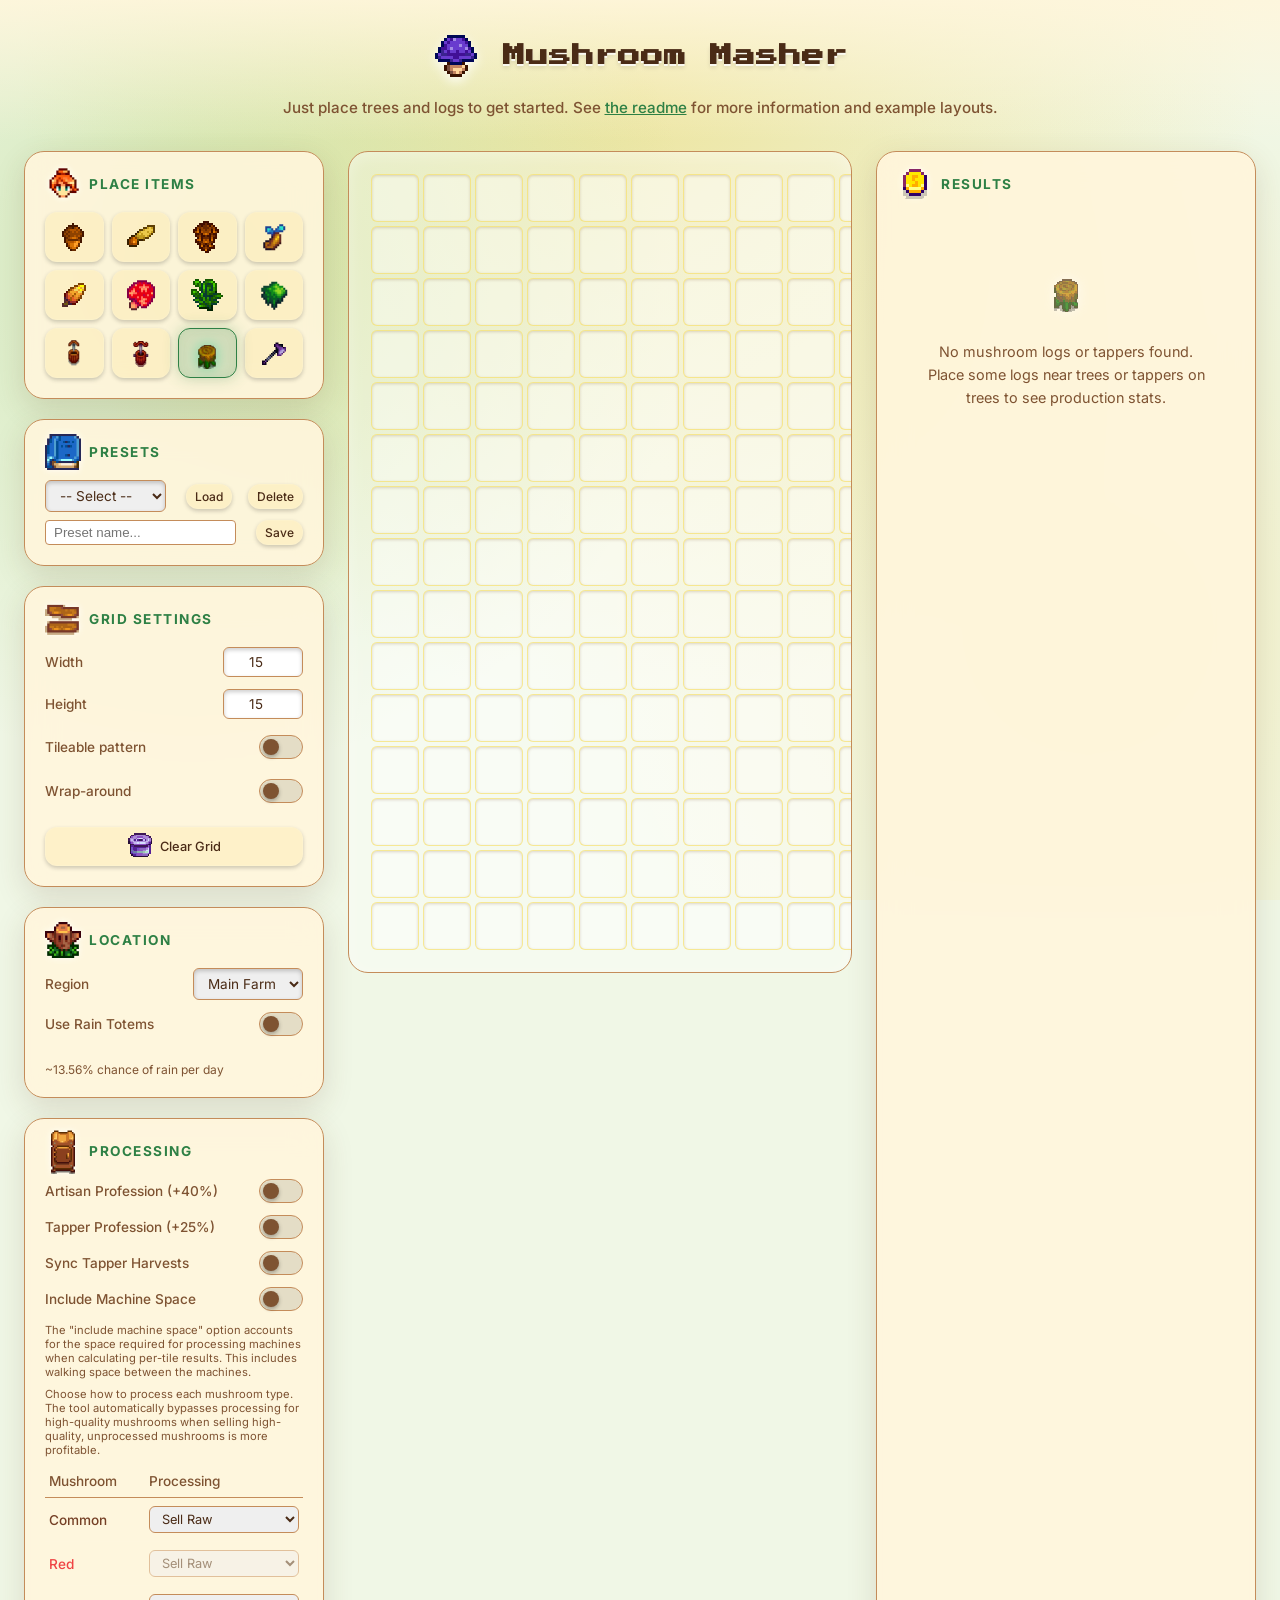
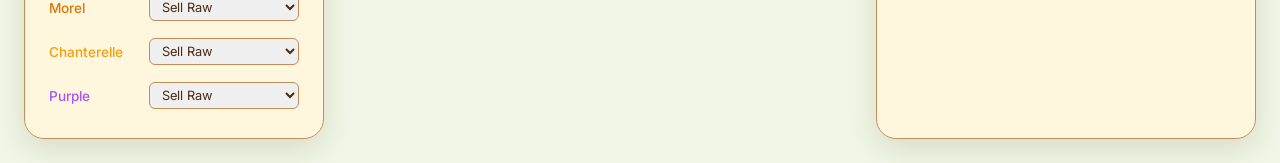
<file: index.html>
<!DOCTYPE html>
<html lang="en">

<head>
  <meta charset="UTF-8">
  <meta name="viewport" content="width=device-width, initial-scale=1.0">
  <title>Mushroom Masher - Stardew Valley</title>
  <meta name="description"
    content="Design optimal mushroom log farms for Stardew Valley. Place trees and mushroom logs, calculate harvest yields and gold income.">
  <link rel="stylesheet" href="index.css">
  <link rel="icon" type="image/png" href="assets/Purple_Mushroom.png">
</head>

<body>

  <header class="app-header">
    <h1><img src="assets/Purple_Mushroom.png" alt="Purple Mushroom"
        style="width: 48px; height: 48px; vertical-align: middle; margin-bottom: 6px; image-rendering: pixelated; filter: drop-shadow(0 4px 6px rgba(255,255,255,0.9));">
      Mushroom Masher</h1>
    <p class="subtitle">Just place trees and logs to get started. See <a
        href="https://github.com/fwiffo/mushroom-masher/blob/main/README.md">the readme</a> for
      more information and example layouts.</p>
  </header>

  <div class="app-layout">

    <!-- ── Left Sidebar: Tools & Settings ──────────── -->
    <aside class="sidebar" id="sidebar">

      <!-- Tool Palette -->
      <div class="panel">
        <h2 class="panel-title"><img src="assets/Robin_Icon.png" class="header-icon" alt=""> Place Items</h2>
        <div class="tool-grid" id="tool-grid">
          <button class="tool-btn" data-tool="oak" title="Oak Tree"><img src="assets/Acorn.png" class="tool-icon oak"
              alt="Oak"></button>
          <button class="tool-btn" data-tool="maple" title="Maple Tree"><img src="assets/Maple_Seed.png"
              class="tool-icon maple" alt="Maple"></button>
          <button class="tool-btn" data-tool="pine" title="Pine Tree"><img src="assets/Pine_Cone.png"
              class="tool-icon pine" alt="Pine"></button>
          <button class="tool-btn" data-tool="mystic" title="Mystic Tree"><img src="assets/Mystic_Tree_Seed.png"
              class="tool-icon mystic" alt="Mystic"></button>
          <button class="tool-btn" data-tool="mahogany" title="Mahogany Tree"><img src="assets/Mahogany_Seed.png"
              class="tool-icon mahogany" alt="Mahogany"></button>
          <button class="tool-btn" data-tool="mushroom" title="Mushroom Tree"><img src="assets/Mushroom_Tree.png"
              class="tool-icon mushroom" alt="Mushroom Tree"></button>
          <button class="tool-btn" data-tool="green_rain" title="Green Rain Tree"><img
              src="assets/Green_Rain_Tree_3.png" class="tool-icon green_rain" alt="Green Rain"></button>
          <button class="tool-btn" data-tool="moss" title="Moss"><img src="assets/Moss.png" class="tool-icon moss"
              alt="Moss"></button>
          <button class="tool-btn" data-tool="tapper" title="Tapper"><img src="assets/Tapper.png"
              class="tool-icon tapper" alt="Tapper"></button>
          <button class="tool-btn" data-tool="heavy_tapper" title="Heavy Tapper"><img src="assets/Heavy_Tapper.png"
              class="tool-icon heavy_tapper" alt="Heavy Tapper"></button>
          <button class="tool-btn" data-tool="mushlog" title="Mushroom Log"><img src="assets/Mushroom_Log.png"
              class="tool-icon mushlog" alt="Mushroom Log"></button>
          <button class="tool-btn" data-tool="eraser" title="Eraser"><img src="assets/Iridium_Axe.png"
              class="tool-icon eraser" alt="Iridium Axe Eraser"></button>
        </div>
      </div>

      <!-- Presets -->
      <div class="panel">
        <h2 class="panel-title"><img src="assets/Lost_Book.png" class="header-icon" alt=""> Presets</h2>
        <div class="setting-row" style="margin-bottom: 8px;">
          <select id="preset-select" style="flex: 1; margin-right: 8px;">
            <option value="">-- Select --</option>
          </select>
          <button id="load-preset-btn" class="tool-btn" style="padding: 4px 8px; font-size: 0.75rem;">Load</button>
          <button id="delete-preset-btn" class="tool-btn"
            style="padding: 4px 8px; font-size: 0.75rem; margin-left: 4px;">Delete</button>
        </div>
        <div class="setting-row" style="margin-bottom: 0;">
          <input type="text" id="preset-name" placeholder="Preset name..."
            style="flex: 1; margin-right: 8px; min-width: 0; border: 1px solid var(--panel-border); color: var(--text-primary); padding: 4px 8px; border-radius: 4px;">
          <button id="save-preset-btn" class="tool-btn" style="padding: 4px 8px; font-size: 0.75rem;">Save</button>
        </div>
      </div>

      <!-- Grid Settings -->
      <div class="panel">
        <h2 class="panel-title"><img src="assets/Wood_Path.png" class="header-icon" alt=""> Grid Settings</h2>
        <div class="setting-row">
          <label for="grid-width">Width</label>
          <input type="number" id="grid-width" min="2" max="30" value="15">
        </div>
        <div class="setting-row">
          <label for="grid-height">Height</label>
          <input type="number" id="grid-height" min="2" max="30" value="15">
        </div>
        <div class="toggle-row">
          <label>Tileable pattern</label>
          <label class="toggle">
            <input type="checkbox" id="tileable-mode">
            <span class="slider"></span>
          </label>
        </div>
        <div class="toggle-row">
          <label>Wrap-around</label>
          <label class="toggle">
            <input type="checkbox" id="wrap-around">
            <span class="slider"></span>
          </label>
        </div>
        <div id="tile-size-settings" style="display:none;">
          <div class="setting-row">
            <label for="tile-width">Tile W</label>
            <input type="number" id="tile-width" min="2" max="30" value="7">
          </div>
          <div class="setting-row">
            <label for="tile-height">Tile H</label>
            <input type="number" id="tile-height" min="2" max="30" value="7">
          </div>
          <div class="tile-info">
            <strong>Wrap-around:</strong> Calculates production as an
            infinitely-repeating pattern. This can be used to evaluate the relative efficiency of different tileable
            farm patterns.
          </div>
        </div>
        <button class="clear-btn" id="clear-grid" style="margin-top: 8px;">
          <img src="assets/Trash_Can_Iridium.png" alt="Clear"
            style="height: 24px; width: 24px; vertical-align: middle; margin-right: 8px; image-rendering: pixelated; margin-top: -3px;">
          Clear Grid
        </button>
      </div>

      <!-- Location Settings -->
      <div class="panel">
        <h2 class="panel-title"><img src="assets/Warp_Totem_Farm.png" class="header-icon" alt=""> Location</h2>
        <div class="setting-row" style="margin-bottom: 0;">
          <label for="farm-location">Region</label>
          <select id="farm-location" style="width:110px;">
            <option value="main">Main Farm</option>
            <option value="ginger">Ginger Island</option>
            <option value="desert">Calico Desert</option>
          </select>
        </div>
        <div class="toggle-row" style="margin-top: 8px;">
          <label>Use Rain Totems</label>
          <label class="toggle">
            <input type="checkbox" id="rain-totem-mode">
            <span class="slider"></span>
          </label>
        </div>
        <div id="rain-frequency-display" style="font-size: 0.75rem; color: var(--text-secondary); margin-top: 10px;">
          ~13.56% chance of rain per day
        </div>
      </div>

      <!-- Processing Options -->
      <div class="panel">
        <h2 class="panel-title"><img src="assets/Dehydrator.png" class="header-icon" alt=""> Processing</h2>
        <div class="toggle-row" style="margin-bottom: 12px; padding: 0;">
          <label>Artisan Profession (+40%)</label>
          <label class="toggle">
            <input type="checkbox" id="artisan-profession">
            <span class="slider"></span>
          </label>
        </div>
        <div class="toggle-row" style="margin-bottom: 12px; padding: 0;">
          <label>Tapper Profession (+25%)</label>
          <label class="toggle">
            <input type="checkbox" id="tapper-profession">
            <span class="slider"></span>
          </label>
        </div>
        <div class="toggle-row" style="margin-bottom: 12px; padding: 0;">
          <label>Sync Tapper Harvests</label>
          <label class="toggle">
            <input type="checkbox" id="sync-tappers">
            <span class="slider"></span>
          </label>
        </div>
        <div class="toggle-row" style="margin-bottom: 12px; padding: 0;">
          <label>Include Machine Space</label>
          <label class="toggle">
            <input type="checkbox" id="include-machines-space">
            <span class="slider"></span>
          </label>
        </div>
        <p style="font-size:0.7rem; color:var(--text-secondary); margin-bottom:8px;">
          The "include machine space" option accounts for the space required for
          processing machines when calculating per-tile results. This includes
          walking space between the machines.
        </p>
        <p style="font-size:0.7rem; color:var(--text-secondary); margin-bottom:8px;">
          Choose how to process each mushroom type. The tool automatically
          bypasses processing for high-quality mushrooms when selling
          high-quality, unprocessed mushrooms is more profitable.
        </p>
        <table class="processing-table" id="processing-table">
          <thead>
            <tr>
              <th>Mushroom</th>
              <th>Processing</th>
            </tr>
          </thead>
          <tbody>
            <tr>
              <td style="color:var(--color-common)">Common</td>
              <td>
                <select data-mushroom="common" class="processing-select">
                  <option value="raw">Sell Raw</option>
                  <option value="preserves">Preserves Jar</option>
                  <option value="dehydrator">Dehydrator</option>
                </select>
              </td>
            </tr>
            <tr>
              <td style="color:var(--color-red)">Red</td>
              <td>
                <select data-mushroom="red" class="processing-select" disabled>
                  <option value="raw">Sell Raw</option>
                </select>
              </td>
            </tr>
            <tr>
              <td style="color:var(--color-morel)">Morel</td>
              <td>
                <select data-mushroom="morel" class="processing-select">
                  <option value="raw">Sell Raw</option>
                  <option value="preserves">Preserves Jar</option>
                  <option value="dehydrator">Dehydrator</option>
                </select>
              </td>
            </tr>
            <tr>
              <td style="color:var(--color-chanterelle)">Chanterelle</td>
              <td>
                <select data-mushroom="chanterelle" class="processing-select">
                  <option value="raw">Sell Raw</option>
                  <option value="preserves">Preserves Jar</option>
                  <option value="dehydrator">Dehydrator</option>
                </select>
              </td>
            </tr>
            <tr>
              <td style="color:var(--color-purple)">Purple</td>
              <td>
                <select data-mushroom="purple" class="processing-select">
                  <option value="raw">Sell Raw</option>
                  <option value="preserves">Preserves Jar</option>
                  <option value="dehydrator">Dehydrator</option>
                </select>
              </td>
            </tr>
          </tbody>
        </table>
      </div>

    </aside>

    <!-- ── Main Grid Area ──────────────────────────── -->
    <main class="main-area">
      <div class="grid-wrapper">
        <div class="farm-grid" id="farm-grid"></div>
      </div>
    </main>

    <!-- ── Right Panel: Results ────────────────────── -->
    <aside class="results-area" id="results-area">
      <div class="panel">
        <div style="display:flex; justify-content:space-between; align-items:center; margin-bottom:10px;">
          <h2 class="panel-title" style="margin:0;"><img src="assets/Gold.png" class="header-icon" alt=""> Results</h2>
          <div style="display:flex; gap:8px;">
            <button id="inspect-mode-btn" class="tool-btn" style="padding:4px 8px; font-size:0.8rem; display:none;"><img
                src="assets/Magnifying_Glass.png" class="btn-icon" alt=""> Inspect</button>
            <button id="show-math-btn" class="tool-btn" style="padding:4px 8px; font-size:0.8rem; display:none;"><img
                src="assets/Magnifying_Glass.png" class="btn-icon" alt=""> Show Math</button>
          </div>
        </div>
        <div id="results-content">
          <div class="empty-state">
            <img src="assets/Mushroom_Log.png" class="icon" alt="Log" style="image-rendering: pixelated;">
            <p>Place some <strong>Mushroom Logs</strong> and trees on the grid to get started.</p>
          </div>
        </div>


      </div>
    </aside>

  </div>

  <!-- ── Modal ─────────────────────────────────────── -->
  <div id="math-modal" class="modal-overlay">
    <div class="modal-content">
      <div class="modal-header">
        <h2 style="font-size:0.8rem; color:var(--text-accent); margin:0; display:flex; align-items:center; gap:6px;">
          <img src="assets/Farm_Computer.png" class="header-icon" alt=""> Calculation
          Breakdown
        </h2>
        <button class="modal-close" id="close-modal-btn">✖</button>
      </div>
      <div class="modal-body" id="modal-body">
        <!-- Injected by JS -->
      </div>
    </div>
  </div>

  <!-- Tooltip -->
  <div id="inspect-tooltip" class="hidden"></div>

  <script src="state.js"></script>
  <script src="game-logic.js"></script>
  <script src="ui.js"></script>
  <script src="app.js"></script>
</body>

</html>
</file>
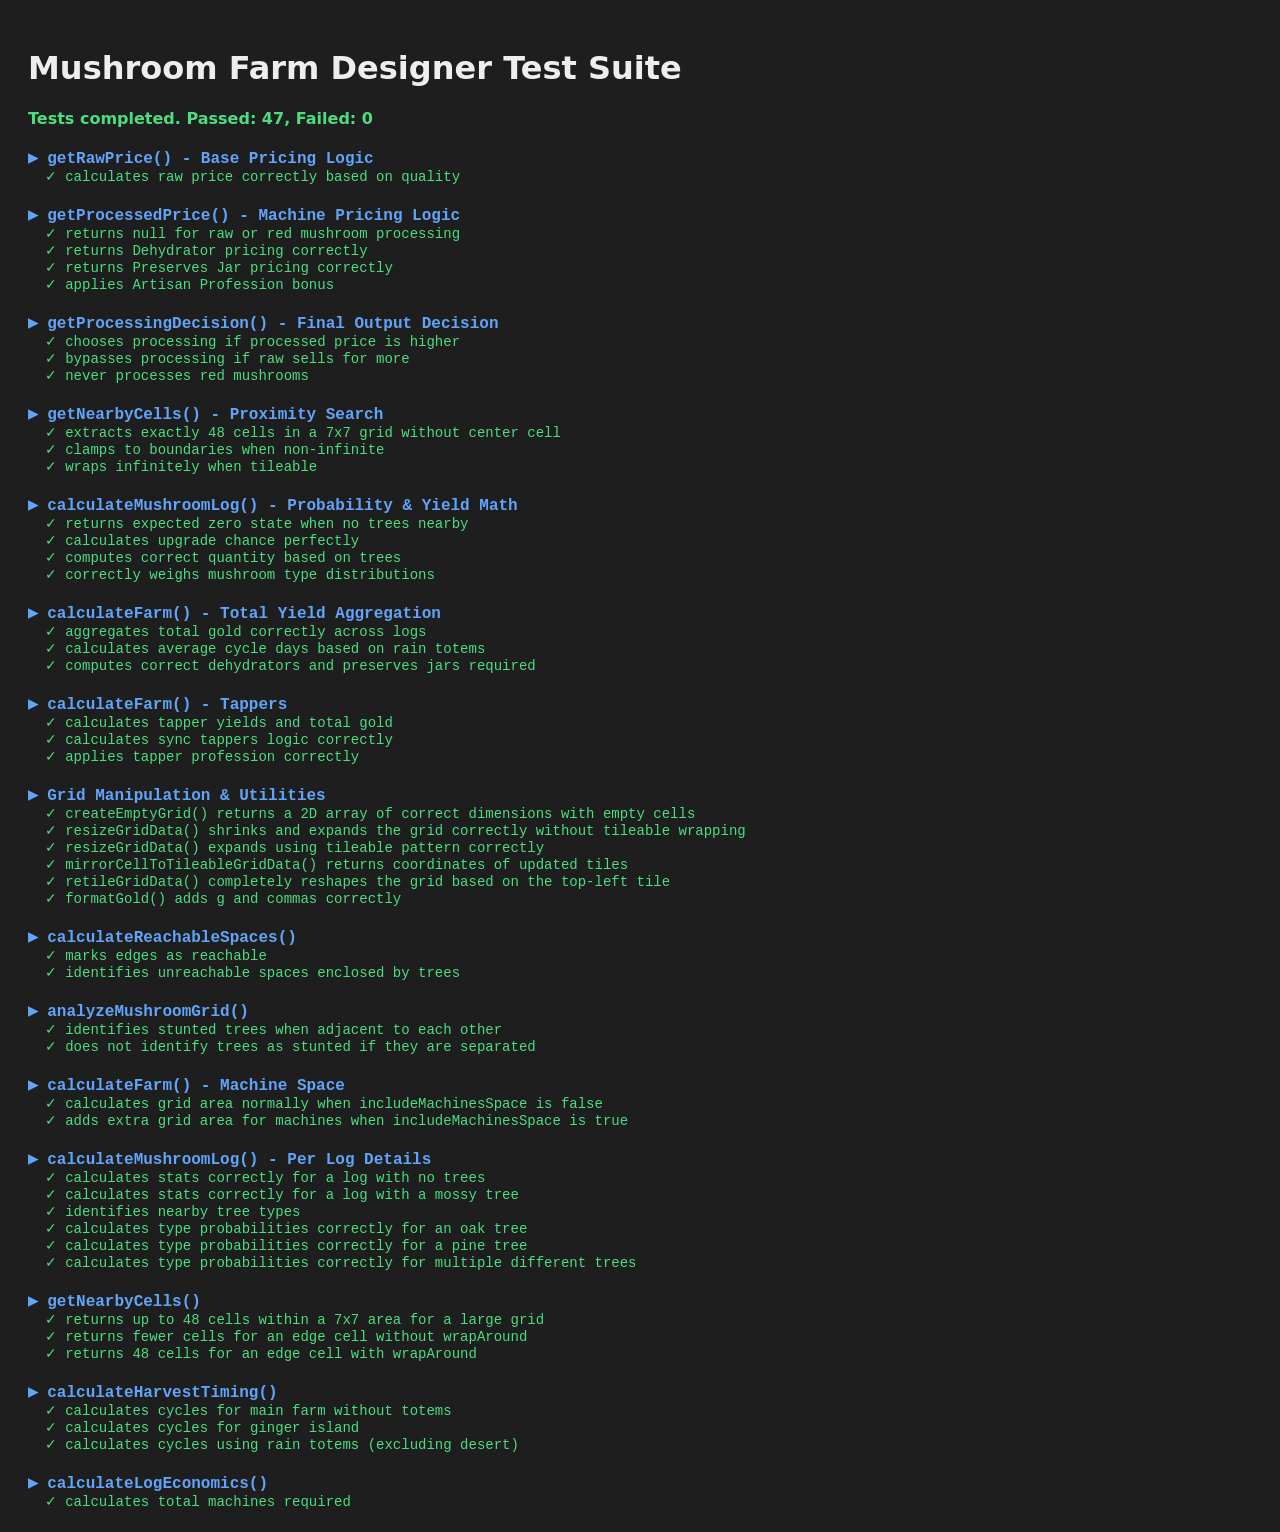
<file: tests.html>
<!DOCTYPE html>
<html lang="en">
<head>
  <meta charset="UTF-8">
  <title>Mushroom Farm Designer Tests</title>
  <style>
    body { font-family: system-ui, sans-serif; background: #1e1e1e; color: #eee; padding: 20px; }
    #test-results { font-family: monospace; white-space: pre-wrap; font-size: 14px; }
    .pass { color: #4ade80; }
    .fail { color: #f87171; font-weight: bold; }
    .suite { margin-top: 20px; font-weight: bold; font-size: 16px; color: #60a5fa; }
    #mock-dom { display: none; }
  </style>
</head>
<body>
  <h1>Mushroom Farm Designer Test Suite</h1>
  <div id="test-summary" style="margin-bottom: 20px; font-weight: bold;">Running tests...</div>
  <div id="test-results"></div>

  <!-- Mock DOM for app.js to attach to without crashing -->
  <div id="mock-dom">
    <div id="farm-grid"></div>
    <div id="results-content"></div>
    <div id="math-modal"></div>
    <div id="math-modal-body"></div>

    <input type="number" id="tile-width" value="7">
    <input type="number" id="tile-height" value="7">
    <input type="checkbox" id="tileable-mode">
    <input type="checkbox" id="moss-mode">
    <input type="checkbox" id="wrap-around">
    <input type="checkbox" id="artisan-prof">
    <select id="farm-location"><option value="main"></option></select>

    <select id="proc-common"></select>
    <select id="proc-red"></select>
    <select id="proc-morel"></select>
    <select id="proc-chanterelle"></select>
    <select id="proc-purple"></select>

    <button id="btn-clear"></button>
    <button id="btn-reset"></button>
    <button id="btn-close-modal"></button>
    <button class="tool-btn" data-tool="oak"></button>
  </div>

  <script src="game-logic.js"></script>
  <script src="state.js"></script>
  <script src="ui.js"></script>
  <script src="app.js"></script>
  <script src="tests.js"></script>
</body>
</html>
</file>
<file: index.css>
@import url('https://fonts.googleapis.com/css2?family=Press+Start+2P&family=Inter:wght@400;500;600;700&display=swap');

:root {
  /* Stardew Valley Light Mode Palette */
  --bg-deep: #f0f7e6;
  /* Soft grass/nature background */
  --bg-accent-1: rgba(139, 195, 74, 0.3);
  /* Spring green glow */
  --bg-accent-2: rgba(255, 213, 79, 0.2);
  /* Warm glow */
  --bg-accent-3: rgba(233, 203, 59, 0.4);
  /* Sunlight glow */

  --panel-bg: rgba(255, 246, 220, 0.9);
  /* Parchment/Wood menu background */
  --panel-border: #c48c5a;
  /* Wood border */
  --panel-shadow: 0 10px 30px rgba(92, 58, 33, 0.15);

  --cell-bg: rgba(255, 255, 255, 0.4);
  --cell-bg-hover: rgba(255, 255, 255, 0.8);
  --cell-border: rgba(244, 211, 52, 0.5);

  --text-primary: #4a2b16;
  /* Deep brown text */
  --text-secondary: #7e5332;
  --text-accent: #2e8045;
  /* Rich forest green */
  --text-gold: #c26a02;

  --color-common: #754026;
  --color-red: #ef4444;
  --color-purple: #a855f7;
  --color-morel: #d97706;
  --color-chanterelle: #f59e0b;

  --quality-base: #52525b;
  --quality-silver: #475569;
  --quality-gold: #b45309;
  --quality-iridium: #7e22ce;

  --radius-sm: 6px;
  --radius-md: 12px;
  --radius-lg: 20px;

  --cell-size: 48px;
  --transition-fast: 0.15s cubic-bezier(0.4, 0, 0.2, 1);
  --transition-med: 0.3s cubic-bezier(0.4, 0, 0.2, 1);

  --tiled-layout-border: rgba(46, 128, 69, 0.7);
}

*,
*::before,
*::after {
  box-sizing: border-box;
  margin: 0;
  padding: 0;
}

html {
  font-size: 16px;
  -webkit-font-smoothing: antialiased;
}

body {
  font-family: 'Inter', system-ui, sans-serif;
  background-color: var(--bg-deep);
  color: var(--text-primary);
  min-height: 100vh;
  overflow-x: hidden;
  /* Complex ambient background */
  background-image:
    radial-gradient(circle at 15% 30%, var(--bg-accent-1) 0%, transparent 40%),
    radial-gradient(circle at 85% 70%, var(--bg-accent-2) 0%, transparent 45%),
    radial-gradient(circle at 50% 10%, var(--bg-accent-3) 0%, transparent 60%);
  background-attachment: fixed;
}

h1,
h2,
h3 {
  font-family: 'Inter', sans-serif;
  font-weight: 700;
}

a {
  color: var(--text-accent);
}

/* ── Header ───────────────────────────────────────── */

.app-header {
  text-align: center;
  padding: 32px 20px 24px;
  background: linear-gradient(to bottom, var(--panel-bg), transparent);
  margin-bottom: 10px;
}

.app-header h1 {
  font-family: 'Press Start 2P', monospace;
  font-size: 1.4rem;
  color: var(--text-primary);
  letter-spacing: 1px;
  text-shadow: 0 2px 0 rgba(255, 255, 255, 0.8), 0 4px 4px rgba(0, 0, 0, 0.1);
  line-height: 1.6;
}

.app-header .subtitle {
  font-size: 0.95rem;
  color: var(--text-secondary);
  margin-top: 12px;
  font-weight: 500;
}

/* ── Layout ───────────────────────────────────────── */

.app-layout {
  display: flex;
  gap: 24px;
  padding: 0 24px 24px;
  max-width: 1600px;
  margin: 0 auto;
  min-height: calc(100vh - 120px);
}

.sidebar {
  width: 300px;
  min-width: 300px;
  display: flex;
  flex-direction: column;
  gap: 20px;
}

.main-area {
  flex: 1;
  display: flex;
  flex-direction: column;
  align-items: center;
  min-width: 0;
  /* allows flex shrinking */
}

.results-area {
  width: 380px;
  min-width: 380px;
  display: flex;
  flex-direction: column;
}

/* ── Panels ───────────────────────────────────────── */

.panel {
  background: var(--panel-bg);
  border: 1px solid var(--panel-border);
  border-radius: var(--radius-lg);
  padding: 20px;
  backdrop-filter: blur(16px);
  -webkit-backdrop-filter: blur(16px);
  box-shadow: var(--panel-shadow), inset 0 1px 0 rgba(255, 255, 255, 0.05);
  display: flex;
  flex-direction: column;
}

.results-area .panel {
  height: 100%;
}

.panel-title {
  font-size: 0.85rem;
  color: var(--text-accent);
  margin-bottom: 16px;
  letter-spacing: 1.5px;
  text-transform: uppercase;
  display: flex;
  align-items: center;
  gap: 8px;
  height: 24px;
}

.header-icon {
  height: 48px;
  width: 36px;
  object-fit: contain;
  filter: drop-shadow(0 0 3px rgba(255, 255, 255, 0.9));
  margin-right: 4px;
}

.panel-title .header-icon {
  margin-right: 0;
}

.btn-icon {
  width: 24px;
  height: 24px;
  object-fit: contain;
  image-rendering: pixelated;
  vertical-align: middle;
  margin-right: 4px;
  filter: drop-shadow(0 0 3px rgba(255, 255, 255, 0.9));
}

/* ── Toolbar buttons ──────────────────────────────── */

.tool-grid {
  display: grid;
  grid-template-columns: repeat(4, 1fr);
  gap: 8px;
}

.tool-btn,
.clear-btn {
  display: flex;
  justify-content: center;
  align-items: center;
  padding: 8px;
  border: 1px solid rgba(255, 255, 255, 0.06);
  border-radius: var(--radius-md);
  background: rgba(251, 191, 36, 0.1);
  color: var(--text-primary);
  font-family: 'Inter', sans-serif;
  font-size: 0.8rem;
  font-weight: 500;
  cursor: pointer;
  transition: all var(--transition-fast);
  position: relative;
  overflow: hidden;
  box-shadow: 0 2px 4px rgba(0, 0, 0, 0.2);
}

.tool-btn::before,
.clear-btn::before {
  content: '';
  position: absolute;
  inset: 0;
  background: linear-gradient(135deg, rgba(255, 255, 255, 0.1), transparent);
  opacity: 0;
  transition: opacity var(--transition-med);
}

.tool-btn:hover,
.clear-btn:hover {
  background: rgba(255, 255, 255, 0.05);
  transform: translateY(-2px);
  box-shadow: 0 4px 12px rgba(0, 0, 0, 0.3);
  border-color: rgba(255, 255, 255, 0.15);
}

.tool-btn:hover::before,
.clear-btn:hover::before {
  opacity: 1;
}

.tool-btn.active,
.clear-btn:active {
  background: rgba(46, 128, 69, 0.2);
  border-color: var(--text-accent);
  box-shadow: 0 0 15px rgba(46, 128, 69, 0.3), inset 0 0 10px rgba(46, 128, 69, 0.1);
  color: var(--text-primary);
}

.clear-btn {
  justify-content: center;
  width: 100%;
}

.tool-btn.active img.tool-icon {
  filter: drop-shadow(0 0 6px rgba(52, 211, 153, 0.6));
  transform: scale(1.1);
}

.tool-btn .tool-icon {
  width: 32px;
  height: 32px;
  object-fit: contain;
  transition: transform var(--transition-fast);
  image-rendering: auto;
}

.tool-btn .tool-icon.mushlog {
  width: 24px;
  height: 32px;
}

.tool-btn .tool-icon.eraser {
  width: 24px;
  height: 24px;
}

.tool-btn .tool-icon.tapper,
.tool-btn .tool-icon.heavy_tapper {
  width: 24px;
  height: 32px;
}

.tool-btn .tool-icon.moss {
  width: 32px;
  height: auto;
  margin-left: 8px;
  margin-right: 8px;
}

.tool-btn.full-width {
  grid-column: 1 / -1;
  justify-content: center;
}

/* Image classes */
img.tool-icon,
img.cell-img,
img.result-icon {
  image-rendering: auto;
  object-fit: contain;
  height: 36px;
}

.cell-img {
  width: 40px;
  height: auto;
  position: absolute;
  bottom: 4px;
  pointer-events: none;
  filter: drop-shadow(0 0 4px rgba(255, 255, 255, 0.9));
  transition: transform 0.2s cubic-bezier(0.34, 1.56, 0.64, 1);
  /* Bouncy scaling */
}

.cell-tapper {
  position: absolute;
  bottom: 0;
  right: 0;
  margin-bottom: -6px;
  width: 20px;
  height: auto;
  pointer-events: none;
  filter: drop-shadow(0 0 3px rgba(255, 255, 255, 0.9));
  z-index: 5;
}

.tree-count-badge {
  position: absolute;
  bottom: 2px;
  right: 2px;
  background: var(--text-accent);
  color: #fff;
  font-family: 'Inter', sans-serif;
  font-size: 10px;
  font-weight: 700;
  padding: 1px 3px;
  border-radius: 4px;
  border: 1px solid rgba(255, 255, 255, 0.5);
  box-shadow: 0 1px 3px rgba(0, 0, 0, 0.4);
  z-index: 10;
  pointer-events: none;
}

.has-mushlog .cell-img {
  width: 24px;
  height: 48px;
  left: 12px;
}

.grid-cell:hover .cell-img {
  transform: scale(1.15) translateY(-2px);
}

.result-icon {
  width: 48px;
  height: auto;
  vertical-align: middle;
  filter: drop-shadow(0 0 3px rgba(255, 255, 255, 0.9));
}

#inspect-tooltip .result-icon {
  height: 24px;
}

#inspect-tooltip .pct {
  height: 24px;
}

/* ── Grid Settings ────────────────────────────────── */

.setting-row {
  display: flex;
  align-items: center;
  justify-content: space-between;
  gap: 12px;
  margin-bottom: 12px;
}

.setting-row label {
  font-size: 0.85rem;
  color: var(--text-secondary);
  font-weight: 500;
}

.setting-row select,
.setting-row input[type="number"] {
  border: 1px solid var(--panel-border);
  border-radius: var(--radius-sm);
  color: var(--text-primary);
  padding: 6px 10px;
  font-family: 'Inter', sans-serif;
  font-size: 0.85rem;
  width: 120px;
  outline: none;
  transition: all var(--transition-fast);
  box-shadow: inset 0 2px 4px rgba(0, 0, 0, 0.2);
}

.setting-row select:focus,
.setting-row input[type="number"]:focus {
  border-color: var(--text-accent);
  box-shadow: 0 0 0 2px rgba(52, 211, 153, 0.2), inset 0 2px 4px rgba(0, 0, 0, 0.2);
}

.setting-row input[type="number"] {
  width: 80px;
  text-align: center;
}

/* ── Toggle switch ────────────────────────────────── */

.toggle-row {
  display: flex;
  align-items: center;
  justify-content: space-between;
  margin-bottom: 12px;
  padding: 4px 0;
}

.toggle-row label:not(.toggle) {
  font-size: 0.85rem;
  color: var(--text-secondary);
  font-weight: 500;
}

.toggle {
  position: relative;
  width: 44px;
  height: 24px;
  cursor: pointer;
}

.toggle input {
  opacity: 0;
  width: 0;
  height: 0;
}

.toggle .slider {
  position: absolute;
  inset: 0;
  background: rgba(0, 0, 0, 0.1);
  border-radius: 20px;
  border: 1px solid var(--panel-border);
  transition: all var(--transition-fast);
}

.toggle .slider::before {
  content: '';
  position: absolute;
  width: 16px;
  height: 16px;
  left: 3px;
  top: 3px;
  background: var(--text-secondary);
  border-radius: 50%;
  transition: all var(--transition-fast);
  box-shadow: 0 2px 4px rgba(0, 0, 0, 0.3);
}

.toggle input:disabled+.slider {
  background: rgba(0, 0, 0, 0.2);
  border-color: rgba(255, 255, 255, 0.1);
  cursor: not-allowed;
}

.toggle input:disabled+.slider::before {
  background: var(--text-secondary);
  opacity: 0.3;
}

.toggle input:checked+.slider {
  background: rgba(52, 211, 153, 0.2);
  border-color: var(--text-accent);
}

.toggle input:checked+.slider::before {
  transform: translateX(20px);
  background: var(--text-accent);
  box-shadow: 0 0 8px rgba(52, 211, 153, 0.6);
}

/* ── Farm Grid ────────────────────────────────────── */

.grid-wrapper {
  position: relative;
  display: inline-flex;
  padding: 22px;
  background: rgba(255, 255, 255, 0.35);
  /* Brighten background */
  border-radius: var(--radius-lg);
  border: 1px solid var(--panel-border);
  box-shadow: inset 0 4px 15px rgba(255, 255, 255, 0.3);
  /* Warmer, lighter shadow */
  max-width: 100%;
  overflow: auto;
}

.farm-grid {
  display: grid;
  gap: 4px;
  image-rendering: pixelated;
}

.grid-cell {
  width: var(--cell-size);
  height: var(--cell-size);
  background: var(--cell-bg);
  border: 1px solid var(--cell-border);
  border-radius: var(--radius-sm);
  cursor: pointer;
  display: flex;
  align-items: center;
  justify-content: center;
  transition: all var(--transition-fast);
  position: relative;
  user-select: none;
  box-shadow: inset 0 1px 3px rgba(100, 60, 20, 0.2);
  /* Warmer shadow */
}

.grid-cell:hover {
  background: var(--cell-bg-hover);
  transform: translateY(-1px);
  box-shadow: 0 4px 8px rgba(0, 0, 0, 0.3), inset 0 1px 1px rgba(255, 255, 255, 0.08);
}

.grid-cell.in-range {
  background: rgba(52, 211, 153, 0.15);
  box-shadow: inset 0 0 0 1px rgba(52, 211, 153, 0.4);
}

.grid-cell.inspect-highlight {
  box-shadow: inset 0 0 8px white, 0 0 12px var(--text-accent);
  background-color: rgba(255, 255, 255, 0.2);
  z-index: 10;
}

.grid-cell.unreachable::after,
.grid-cell.unreachable-path::after {
  content: "!";
  position: absolute;
  top: 2px;
  right: 2px;
  background: var(--color-red);
  color: white;
  font-weight: bold;
  font-size: 0.6rem;
  border-radius: 50%;
  width: 14px;
  height: 14px;
  display: flex;
  align-items: center;
  justify-content: center;
  box-shadow: 0 0 4px rgba(0, 0, 0, 0.5);
  z-index: 10;
}

.grid-cell.stunted::after {
  content: "!";
  position: absolute;
  top: 2px;
  right: 2px;
  background: var(--color-chanterelle);
  color: white;
  font-weight: bold;
  font-size: 0.6rem;
  border-radius: 50%;
  width: 14px;
  height: 14px;
  display: flex;
  align-items: center;
  justify-content: center;
  box-shadow: 0 0 4px rgba(0, 0, 0, 0.5);
  z-index: 10;
}

.grid-cell.has-tree,
.grid-cell.has-mushlog {
  animation: placePop 0.3s cubic-bezier(0.34, 1.56, 0.64, 1);
}

@keyframes placePop {
  0% {
    transform: scale(0.5);
    opacity: 0;
  }

  100% {
    transform: scale(1);
    opacity: 1;
  }
}

/* Tree & log cell content */
.cell-content {
  width: 100%;
  height: 100%;
  display: flex;
  align-items: center;
  justify-content: center;
  position: relative;
}

/* Moss indicator */
.cell-content.mossy::after {
  content: '';
  position: absolute;
  bottom: 0px;
  left: 20%;
  right: 20%;
  height: 4px;
  background: linear-gradient(90deg, #4ade80, #22c55e);
  border-radius: 4px;
  box-shadow: 0 0 6px rgba(74, 222, 128, 0.6);
}

/* Tile pattern border overlay */
.grid-cell.tile-border-right {
  border-right: 2px dashed var(--tiled-layout-border);
  border-radius: 6px 0 0 6px;
}

.grid-cell.tile-border-bottom {
  border-bottom: 2px dashed var(--tiled-layout-border);
  border-radius: 6px 6px 0 0;
}

.grid-cell.tile-border-right.tile-border-bottom {
  border-radius: 6px 0 0 0;
}

/* ── Results ──────────────────────────────────────── */

.results-section {
  margin-bottom: 20px;
  background: linear-gradient(135deg, rgba(251, 191, 36, 0.1), rgba(217, 119, 6, 0.05));
  border-radius: var(--radius-md);
  padding: 16px;
  border: 1px solid rgba(255, 255, 255, 0.03);
  box-shadow: 0 4px 15px rgba(0, 0, 0, 0.2);
}

.results-section h3 {
  font-size: 0.75rem;
  color: var(--text-accent);
  margin-bottom: 12px;
  letter-spacing: 1px;
  text-transform: uppercase;
}

.section-header {
  margin: 36px 0 4px 0;
  padding-bottom: 8px;
  border-bottom: 2px solid rgba(255, 255, 255, 0.1);
  font-size: 1.1rem;
  font-weight: 700;
  color: var(--text-primary);
  text-transform: uppercase;
  letter-spacing: 1px;
}

.combined-gold-card {
  margin-bottom: 16px;
  background: linear-gradient(135deg, rgba(251, 191, 36, 0.1), rgba(217, 119, 6, 0.05));
  border-radius: 8px;
  border: 1px solid var(--text-accent);
  box-shadow: 0 4px 15px rgba(0, 0, 0, 0.2);
}

.combined-gold-card .flex-center {
  justify-content: space-between;
}

.combined-gold-label {
  font-weight: 600;
  font-size: 0.8rem;
  color: var(--text-primary);
  text-transform: uppercase;
  letter-spacing: 1px;
}

.combined-gold-value {
  font-size: 1.2em;
  font-weight: bold;
  color: var(--text-accent);
  text-shadow: 0 0 8px rgba(52, 211, 153, 0.4);
}

.stat-subtext {
  font-size: 0.75rem;
  color: var(--text-secondary);
  margin-top: 6px;
  text-align: center;
}

.stat-row {
  display: flex;
  justify-content: space-between;
  align-items: center;
  padding: 6px 0;
  border-bottom: 1px solid rgba(255, 255, 255, 0.05);
  font-size: 0.85rem;
}

.stat-row.vertical {
  flex-direction: column;
  align-items: flex-start;
  padding-top: 6px;
}

.stat-row.mini {
  padding: 2px 0;
  border: none;
}

.stat-row.mini .stat-label {
  font-size: 0.7rem;
  display: flex;
  align-items: center;
  gap: 4px;
}

.stat-row.mini .stat-value {
  font-size: 0.8rem;
}

details.results-section summary {
  outline: none;
  font-size: 0.85rem;
  color: var(--text-accent);
  letter-spacing: 1.5px;
  text-transform: uppercase;
  font-weight: 600;
  cursor: pointer;
}

details.results-section summary span {
  display: inline-flex;
  align-items: center;
  gap: 8px;
}

.stat-row:last-child {
  border-bottom: none;
  padding-bottom: 0;
}

.stat-row .stat-label {
  color: var(--text-secondary);
}

.stat-row .stat-value {
  color: var(--text-primary);
  font-weight: 600;
}

/* Mushroom type probability bars */
.prob-bar-container {
  margin-bottom: 12px;
}

.prob-bar-label {
  display: flex;
  justify-content: space-between;
  font-size: 0.85rem;
  margin-bottom: 6px;
}

.prob-bar-label .name {
  color: var(--text-primary);
  font-weight: 500;
}

.prob-bar-label .pct {
  color: var(--text-primary);
  font-weight: 600;
  line-height: 36px;
}

.prob-bar {
  height: 8px;
  background: rgba(0, 0, 0, 0.1);
  border-radius: 10px;
  overflow: hidden;
  box-shadow: inset 0 1px 3px rgba(0, 0, 0, 0.5);
}

.prob-bar-fill {
  height: 100%;
  border-radius: 10px;
  transition: width 0.8s cubic-bezier(0.4, 0, 0.2, 1);
  box-shadow: inset 0 1px 1px rgba(255, 255, 255, 0.3);
}

.prob-bar-fill.common {
  background: linear-gradient(90deg, #b49363, var(--color-common));
}

.prob-bar-fill.red {
  background: linear-gradient(90deg, #dc2626, var(--color-red));
}

.prob-bar-fill.purple {
  background: linear-gradient(90deg, #9333ea, var(--color-purple));
}

.prob-bar-fill.morel {
  background: linear-gradient(90deg, var(--quality-gold), var(--color-morel));
}

.prob-bar-fill.chanterelle {
  background: linear-gradient(90deg, var(--color-morel), var(--color-chanterelle));
}

/* Quality breakdown */
.quality-row {
  display: flex;
  gap: 8px;
  margin-top: 8px;
  align-items: center;
  margin-bottom: 12px;
}

.quality-badge {
  font-size: 0.7rem;
  padding: 4px 8px;
  border-radius: 4px;
  font-weight: 700;
  text-shadow: 0 1px 1px rgba(255, 255, 255, 0.8);
}

.quality-badge.normal {
  background: rgba(148, 163, 184, 0.15);
  color: var(--quality-base);
  border: 1px solid rgba(148, 163, 184, 0.3);
}

.quality-badge.silver {
  background: rgba(203, 213, 225, 0.15);
  color: var(--quality-silver);
  border: 1px solid rgba(203, 213, 225, 0.3);
}

.quality-badge.gold {
  background: rgba(253, 224, 71, 0.15);
  color: var(--quality-gold);
  border: 1px solid rgba(253, 224, 71, 0.3);
}

.quality-badge.iridium {
  background: rgba(192, 132, 252, 0.15);
  color: var(--quality-iridium);
  border: 1px solid rgba(192, 132, 252, 0.3);
}

/* Processing select per mushroom */
.processing-table {
  width: 100%;
  border-collapse: collapse;
  font-size: 0.85rem;
}

.processing-table th {
  text-align: left;
  padding: 8px 4px;
  color: var(--text-secondary);
  font-weight: 500;
  border-bottom: 1px solid var(--panel-border);
}

.processing-table td {
  padding: 8px 4px;
  border-bottom: 1px solid rgba(255, 255, 255, 0.03);
  font-weight: 500;
}

.processing-table select {
  border: 1px solid var(--panel-border);
  border-radius: var(--radius-sm);
  color: var(--text-primary);
  padding: 4px 8px;
  font-size: 0.8rem;
  font-family: 'Inter', sans-serif;
  width: 100%;
  outline: none;
  transition: all var(--transition-fast);
}

.processing-table select:focus {
  border-color: var(--text-accent);
}

.processing-table select:disabled {
  opacity: 0.5;
  cursor: not-allowed;
}

/* Gold summary */
.gold-summary {
  background: linear-gradient(135deg, rgba(251, 191, 36, 0.1), rgba(217, 119, 6, 0.05));
  border: 1px solid rgba(251, 191, 36, 0.2);
  border-radius: var(--radius-md);
  padding: 20px;
  margin-bottom: 16px;
  box-shadow: 0 4px 15px rgba(0, 0, 0, 0.2);
}

.gold-summary .big-number {
  font-family: 'Inter', sans-serif;
  font-weight: 700;
  font-size: 1.8rem;
  color: var(--text-gold);
  text-align: center;
  text-shadow: 0 2px 10px rgba(251, 191, 36, 0.3);
  letter-spacing: -0.5px;
}

.gold-summary .big-label {
  font-size: 0.8rem;
  text-align: center;
  margin-top: 6px;
  font-weight: 500;
  text-transform: uppercase;
  letter-spacing: 1px;
}


/* ── Tileable pattern info ────────────────────────── */

.tile-info {
  background: rgba(52, 211, 153, 0.05);
  border: 1px solid rgba(52, 211, 153, 0.2);
  border-radius: var(--radius-md);
  padding: 12px;
  font-size: 0.8rem;
  color: var(--text-secondary);
  line-height: 1.6;
  margin-top: 12px;
}

.tile-info strong {
  color: var(--text-accent);
}

/* ── Empty state ──────────────────────────────────── */

.empty-state {
  text-align: center;
  padding: 60px 30px;
  color: var(--text-secondary);
  font-size: 0.9rem;
  line-height: 1.6;
}

.empty-state .icon {
  margin: 0 auto 20px;
  opacity: 0.7;
  filter: drop-shadow(0 0 6px rgba(255, 255, 255, 0.8));
  transition: all var(--transition-med);
}

.empty-state:hover .icon {
  transform: scale(1.1) translateY(-5px);
  opacity: 1;
}

/* ── Modal ────────────────────────────────────────── */

.modal-overlay {
  position: fixed;
  inset: 0;
  background: rgba(5, 8, 15, 0.85);
  backdrop-filter: blur(8px);
  -webkit-backdrop-filter: blur(8px);
  display: flex;
  align-items: center;
  justify-content: center;
  z-index: 1000;
  opacity: 0;
  pointer-events: none;
  transition: opacity var(--transition-med);
}

.modal-overlay.open {
  opacity: 1;
  pointer-events: auto;
}

.modal-content {
  background: var(--panel-bg);
  border: 1px solid rgba(255, 255, 255, 0.1);
  border-radius: var(--radius-lg);
  width: 90%;
  max-width: 650px;
  max-height: 85vh;
  box-shadow: 0 25px 50px rgba(0, 0, 0, 0.6), inset 0 1px 0 rgba(255, 255, 255, 0.1);
  display: flex;
  flex-direction: column;
  transform: scale(0.95) translateY(10px);
  transition: all var(--transition-med);
}

.modal-overlay.open .modal-content {
  transform: scale(1) translateY(0);
}

.modal-header {
  padding: 20px 24px;
  border-bottom: 1px solid var(--panel-border);
  display: flex;
  justify-content: space-between;
  align-items: center;
  background: rgba(255, 255, 255, 0.3);
  border-radius: var(--radius-lg) var(--radius-lg) 0 0;
}

.modal-close {
  background: rgba(255, 255, 255, 0.05);
  border: 1px solid rgba(255, 255, 255, 0.1);
  border-radius: 50%;
  width: 32px;
  height: 32px;
  display: flex;
  align-items: center;
  justify-content: center;
  color: var(--text-secondary);
  font-size: 0.9rem;
  cursor: pointer;
  transition: all var(--transition-fast);
}

.modal-close:hover {
  background: rgba(239, 68, 68, 0.2);
  color: var(--color-red);
  border-color: rgba(239, 68, 68, 0.4);
  transform: rotate(90deg);
}

.modal-body {
  padding: 24px;
  overflow-y: auto;
  font-size: 0.9rem;
  line-height: 1.6;
  color: var(--text-primary);
}

.modal-body h3 {
  font-size: 1.1rem;
  color: var(--text-accent);
  margin: 24px 0 12px;
  padding-bottom: 8px;
  border-bottom: 1px solid rgba(255, 255, 255, 0.05);
  letter-spacing: 0.5px;
}

.modal-body h3:first-child {
  margin-top: 0;
}

.modal-body ul {
  list-style-type: none;
  padding-left: 0;
  margin-bottom: 16px;
}

.modal-body li {
  position: relative;
  padding-left: 16px;
  margin-bottom: 8px;
}

.modal-body li::before {
  content: '▸';
  position: absolute;
  left: 0;
  color: var(--text-accent);
}

.modal-body code {
  background: rgba(255, 255, 255, 0.5);
  padding: 2px 6px;
  border-radius: 4px;
  font-family: monospace;
  color: var(--text-gold);
}

/* Scrollbar styling */
::-webkit-scrollbar {
  width: 8px;
  height: 8px;
}

::-webkit-scrollbar-track {
  background: rgba(0, 0, 0, 0.2);
  border-radius: 4px;
}

::-webkit-scrollbar-thumb {
  background: rgba(255, 255, 255, 0.1);
  border-radius: 4px;
}

::-webkit-scrollbar-thumb:hover {
  background: rgba(255, 255, 255, 0.2);
}

/* ── Tooltip ────────────────────────────────────────── */

#inspect-tooltip {
  position: absolute;
  background: rgba(255, 246, 220, 0.95);
  border: 1px solid var(--panel-border);
  border-radius: var(--radius-md);
  box-shadow: 0 4px 20px rgba(0, 0, 0, 0.4);
  padding: 12px;
  z-index: 1000;
  width: 320px;
  color: var(--text-primary);
}

#inspect-tooltip.hidden {
  display: none;
}

.inspect-mode-active,
.inspect-mode-active * {
  cursor: zoom-in !important;
}

/* ── Utility Classes for Refactored Inline Styles ─────────────────── */

.flex-center {
  display: flex;
  align-items: center;
}

.inline-icon {
  width: 16px;
  height: 16px;
  object-fit: contain;
  vertical-align: middle;
}

.text-accent {
  color: var(--text-accent) !important;
}

.text-gold {
  color: var(--text-gold) !important;
}

.info-text {
  font-size: 0.8rem;
  color: var(--text-secondary);
  line-height: 1.4;
}

.info-text.margin-bottom {
  margin-bottom: 12px;
}

.stat-subrow {
  display: flex;
  justify-content: space-between;
  width: 100%;
  margin-top: 4px;
}

.modal-list {
  margin: 6px 0;
  font-size: 0.85rem;
  opacity: 0.85;
}
</file>
